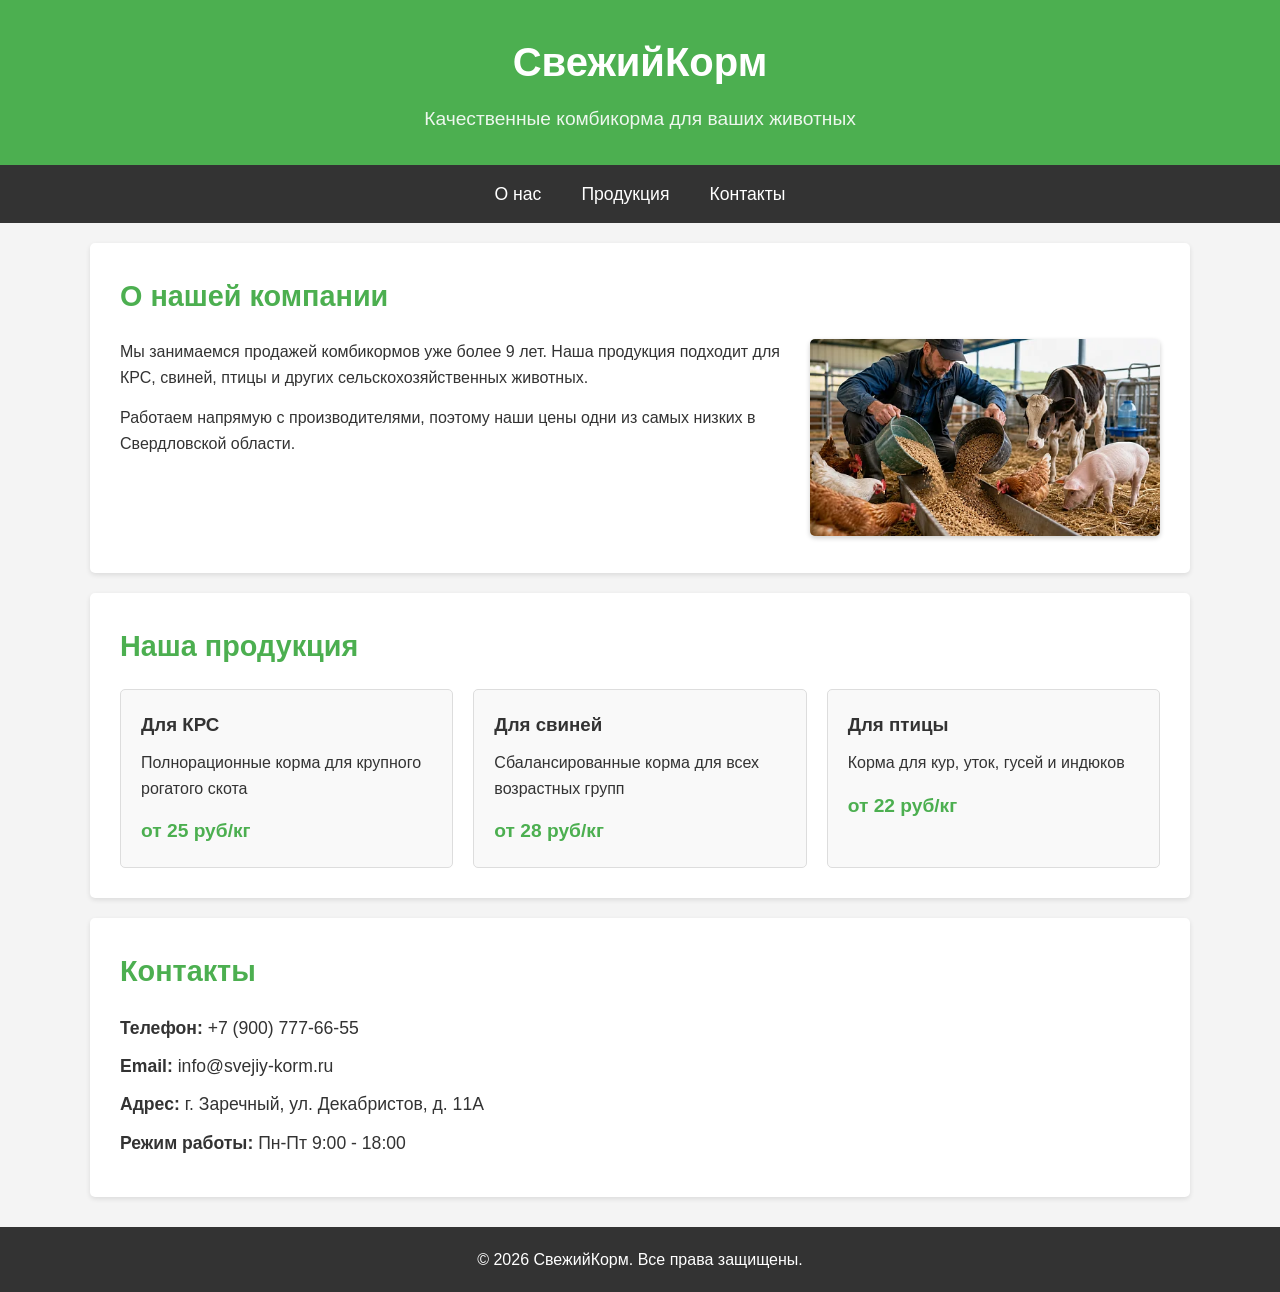
<file: site/index.html>
<!DOCTYPE html>
<html lang="ru">
<head>
    <meta charset="UTF-8">
    <meta name="viewport" content="width=device-width, initial-scale=1.0">
    <title>Комбикорма для животных | Продажа кормов</title>
    <link rel="stylesheet" href="style.css">
</head>
<body>
    <header>
        <div class="container">
            <h1>СвежийКорм</h1>
            <p class="subtitle">Качественные комбикорма для ваших животных</p>
        </div>
    </header>


    <nav>
        <ul>
            <li><a href="#about">О нас</a></li>
            <li><a href="#products">Продукция</a></li>
            <li><a href="#contacts">Контакты</a></li>
        </ul>
    </nav>


    <main>
        <section id="about" class="section">
            <h2>О нашей компании</h2>
            <div class="about-content">
                <div class="about-text">
                    <p>Мы занимаемся продажей комбикормов уже более 9 лет. Наша продукция подходит для КРС, свиней, птицы и других сельскохозяйственных животных.</p>
                    <p>Работаем напрямую с производителями, поэтому наши цены одни из самых низких в Свердловской области.</p>
                </div>
                <div class="about-image">
                    <img src="корма.jpg" alt="Склад комбикормов">
                </div>
            </div>
        </section>


        <section id="products" class="section">
            <h2>Наша продукция</h2>
            <div class="products-grid">
                <div class="product-card">
                    <h3>Для КРС</h3>
                    <p>Полнорационные корма для крупного рогатого скота</p>
                    <span class="price">от 25 руб/кг</span>
                </div>
                <div class="product-card">
                    <h3>Для свиней</h3>
                    <p>Сбалансированные корма для всех возрастных групп</p>
                    <span class="price">от 28 руб/кг</span>
                </div>
                <div class="product-card">
                    <h3>Для птицы</h3>
                    <p>Корма для кур, уток, гусей и индюков</p>
                    <span class="price">от 22 руб/кг</span>
                </div>
            </div>
        </section>


        <section id="contacts" class="section">
            <h2>Контакты</h2>
            <div class="contact-info">
                <p><strong>Телефон:</strong> +7 (900) 777-66-55</p>
                <p><strong>Email:</strong> info@svejiy-korm.ru</p>
                <p><strong>Адрес:</strong> г. Заречный, ул. Декабристов, д. 11А</p>
                <p><strong>Режим работы:</strong> Пн-Пт 9:00 - 18:00</p>
            </div>
        </section>
    </main>


    <footer>
        <p>&copy; 2026 СвежийКорм. Все права защищены.</p>
    </footer>
</body>
</html>
</file>
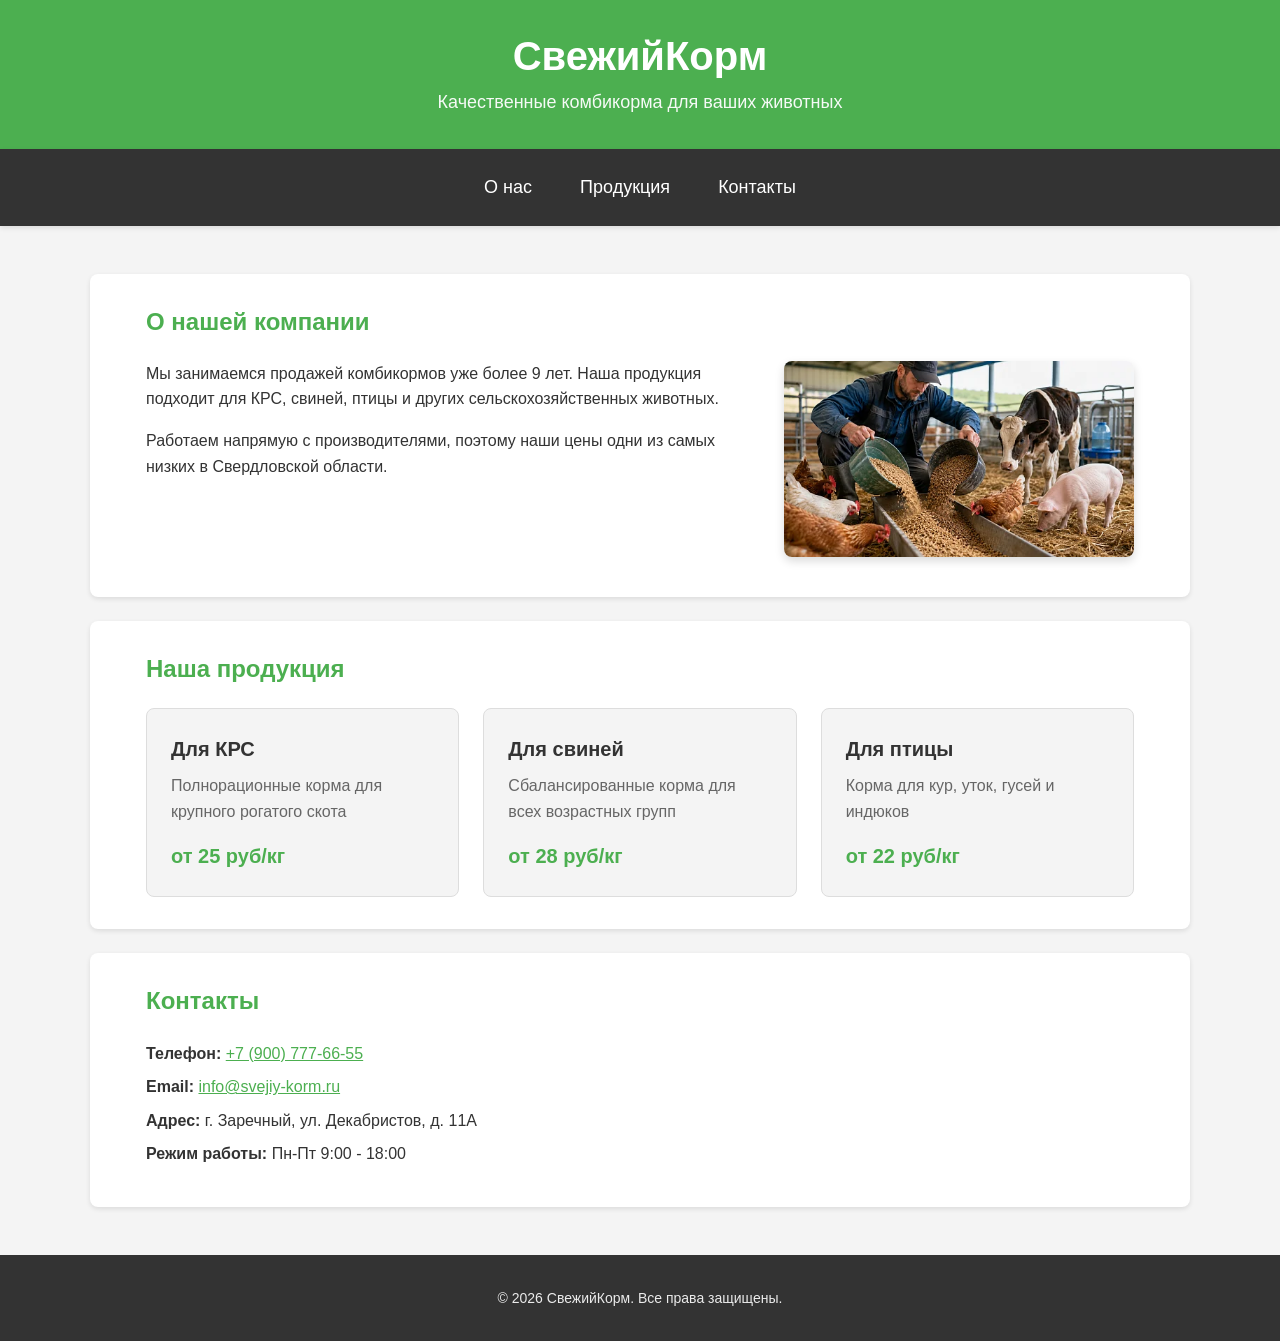
<file: сайт переделанный по правилам/index.html>
<!DOCTYPE html>
<html lang="ru">
<head>
    <meta charset="UTF-8">
    <meta name="viewport" content="width=device-width, initial-scale=1.0">
    <meta name="description" content="Продажа качественных комбикормов для КРС, свиней и птицы в Свердловской области. Низкие цены от производителя.">
    <title>СвежийКорм — комбикорма для животных</title>
    <link rel="stylesheet" href="style.css">
</head>
<body>
    <div class="page">
        <header class="header">
            <div class="container header__container">
                <h1 class="header__title">СвежийКорм</h1>
                <p class="header__subtitle">Качественные комбикорма для ваших животных</p>
            </div>
        </header>

        <nav class="nav" aria-label="Основная навигация">
            <div class="container nav__container">
                <ul class="nav__list">
                    <li class="nav__item">
                        <a class="nav__link" href="#about">О нас</a>
                    </li>
                    <li class="nav__item">
                        <a class="nav__link" href="#products">Продукция</a>
                    </li>
                    <li class="nav__item">
                        <a class="nav__link" href="#contacts">Контакты</a>
                    </li>
                </ul>
            </div>
        </nav>

        <main class="main">
            <section id="about" class="section about">
                <div class="container">
                    <h2 class="section__title">О нашей компании</h2>
                    <div class="about__content">
                        <div class="about__text">
                            <p>Мы занимаемся продажей комбикормов уже более 9 лет. Наша продукция подходит для КРС, свиней, птицы и других сельскохозяйственных животных.</p>
                            <p>Работаем напрямую с производителями, поэтому наши цены одни из самых низких в Свердловской области.</p>
                        </div>
                        <div class="about__image">
                            <img 
                                class="about__img" 
                                src="корма.jpg" 
                                alt="фермер кормит животных"
                                width="350"
                                height="250"
                                loading="lazy"
                            >
                        </div>
                    </div>
                </div>
            </section>

            <section id="products" class="section products">
                <div class="container">
                    <h2 class="section__title">Наша продукция</h2>
                    <ul class="products__list">
                        <li class="products__item">
                            <article class="product-card">
                                <h3 class="product-card__title">Для КРС</h3>
                                <p class="product-card__description">Полнорационные корма для крупного рогатого скота</p>
                                <span class="product-card__price">от 25 руб/кг</span>
                            </article>
                        </li>
                        <li class="products__item">
                            <article class="product-card">
                                <h3 class="product-card__title">Для свиней</h3>
                                <p class="product-card__description">Сбалансированные корма для всех возрастных групп</p>
                                <span class="product-card__price">от 28 руб/кг</span>
                            </article>
                        </li>
                        <li class="products__item">
                            <article class="product-card">
                                <h3 class="product-card__title">Для птицы</h3>
                                <p class="product-card__description">Корма для кур, уток, гусей и индюков</p>
                                <span class="product-card__price">от 22 руб/кг</span>
                            </article>
                        </li>
                    </ul>
                </div>
            </section>

            <section id="contacts" class="section contacts">
                <div class="container">
                    <h2 class="section__title">Контакты</h2>
                    <address class="contacts__info">
                        <p class="contacts__item">
                            <strong>Телефон:</strong> 
                            <a class="contacts__link" href="tel:+79007776655">+7 (900) 777-66-55</a>
                        </p>
                        <p class="contacts__item">
                            <strong>Email:</strong> 
                            <a class="contacts__link" href="mailto:info@svejiy-korm.ru">info@svejiy-korm.ru</a>
                        </p>
                        <p class="contacts__item">
                            <strong>Адрес:</strong> г. Заречный, ул. Декабристов, д. 11А
                        </p>
                        <p class="contacts__item">
                            <strong>Режим работы:</strong> Пн-Пт 9:00 - 18:00
                        </p>
                    </address>
                </div>
            </section>
        </main>

        <footer class="footer">
            <div class="container footer__container">
                <p class="footer__text">&copy; 2026 СвежийКорм. Все права защищены.</p>
            </div>
        </footer>
    </div>
</body>
</html>
</file>
<file: site/style.css>
* {
    margin: 0;
    padding: 0;
    box-sizing: border-box;
}

body {
    font-family: Arial, sans-serif;
    line-height: 1.6;
    color: #333;
    background-color: #f4f4f4;
}

.container {
    max-width: 1100px;
    margin: 0 auto;
    padding: 0 20px;
}

header {
    background: #4CAF50;
    color: white;
    padding: 30px 0;
    text-align: center;
}

header h1 {
    font-size: 2.5rem;
    margin-bottom: 10px;
}

.subtitle {
    font-size: 1.2rem;
    opacity: 0.9;
}

nav {
    background: #333;
    color: white;
}

nav ul {
    list-style: none;
    display: flex;
    justify-content: center;
    padding: 15px 0;
}

nav ul li {
    margin: 0 20px;
}

nav ul li a {
    color: white;
    text-decoration: none;
    font-size: 1.1rem;
}

nav ul li a:hover {
    color: #4CAF50;
}

.section {
    background: white;
    margin: 20px auto;
    padding: 30px;
    max-width: 1100px;
    border-radius: 5px;
    box-shadow: 0 2px 5px rgba(0,0,0,0.1);
}

.section h2 {
    color: #4CAF50;
    margin-bottom: 20px;
    font-size: 1.8rem;
}

.section p {
    margin-bottom: 15px;
}

.about-content {
    display: flex;
    gap: 30px;
    align-items: flex-start;
}

.about-text {
    flex: 1;
}

.about-image {
    flex: 0 0 350px;
}

.about-image img {
    width: 100%;
    height: auto;
    border-radius: 5px;
    box-shadow: 0 2px 5px rgba(0,0,0,0.2);
}

.products-grid {
    display: grid;
    grid-template-columns: repeat(auto-fit, minmax(250px, 1fr));
    gap: 20px;
    margin-top: 20px;
}

.product-card {
    background: #f9f9f9;
    padding: 20px;
    border-radius: 5px;
    border: 1px solid #ddd;
}

.product-card h3 {
    color: #333;
    margin-bottom: 10px;
}

.product-card .price {
    display: block;
    margin-top: 15px;
    font-weight: bold;
    color: #4CAF50;
    font-size: 1.2rem;
}

.contact-info p {
    margin: 10px 0;
    font-size: 1.1rem;
}

footer {
    background: #333;
    color: white;
    text-align: center;
    padding: 20px 0;
    margin-top: 30px;
}

@media (max-width: 768px) {
    nav ul {
        flex-direction: column;
        align-items: center;
    }
    
    nav ul li {
        margin: 10px 0;
    }
    
    header h1 {
        font-size: 2rem;
    }
    
    .about-content {
        flex-direction: column;
    }
    
    .about-image {
        flex: 1;
        width: 100%;
    }
}
</file>
<file: сайт переделанный по правилам/style.css>
:root {
    /* Цвета */
    --color-primary: #4CAF50;
    --color-primary-dark: #3d8b40;
    --color-text: #333;
    --color-text-light: #666;
    --color-bg: #f4f4f4;
    --color-white: #fff;
    --color-dark: #333;
    --color-border: #ddd;
    
    /* Отступы */
    --space-xs: 4px;
    --space-sm: 8px;
    --space-md: 16px;
    --space-lg: 24px;
    --space-xl: 32px;
    --space-2xl: 48px;
    
    /* Размеры шрифтов */
    --font-size-sm: 0.875rem;
    --font-size-base: 1rem;
    --font-size-lg: 1.125rem;
    --font-size-xl: 1.25rem;
    --font-size-2xl: 1.5rem;
    --font-size-3xl: 2rem;
    --font-size-4xl: 2.5rem;
    
    /* Радиусы */
    --radius-sm: 4px;
    --radius-md: 8px;
    
    /* Тени */
    --shadow-sm: 0 1px 3px rgba(0, 0, 0, 0.1);
    --shadow-md: 0 2px 5px rgba(0, 0, 0, 0.1);
    --shadow-lg: 0 4px 10px rgba(0, 0, 0, 0.15);
    
    /* Переходы */
    --transition-fast: 150ms ease;
    --transition-base: 250ms ease;
    
    /* Контейнер */
    --container-max: 1100px;
    --container-padding: var(--space-lg);
}

/* Базовые стили и сброс */
*,
*::before,
*::after {
    margin: 0;
    padding: 0;
    box-sizing: border-box;
}

html {
    scroll-behavior: smooth;
    -webkit-text-size-adjust: 100%;
}

body {
    font-family: -apple-system, BlinkMacSystemFont, 'Segoe UI', Roboto, Oxygen, Ubuntu, Cantarell, sans-serif;
    font-size: var(--font-size-base);
    line-height: 1.6;
    color: var(--color-text);
    background-color: var(--color-bg);
    min-height: 100vh;
    display: flex;
    flex-direction: column;
}

/* Утилиты */
.container {
    width: 100%;
    max-width: var(--container-max);
    margin: 0 auto;
    padding: 0 var(--container-padding);
}

/* Улучшенная доступность: видимый фокус */
:focus-visible {
    outline: 3px solid var(--color-primary);
    outline-offset: 2px;
}

/* Плавная прокрутка для якорных ссылок */
html {
    scroll-padding-top: 80px;
}

/* Header */
.header {
    background: var(--color-primary);
    color: var(--color-white);
    padding: var(--space-xl) 0;
    text-align: center;
}

.header__container {
    display: flex;
    flex-direction: column;
    gap: var(--space-sm);
}

.header__title {
    font-size: var(--font-size-3xl);
    font-weight: 700;
    line-height: 1.2;
}

.header__subtitle {
    font-size: var(--font-size-lg);
    opacity: 0.95;
}

/* Navigation */
.nav {
    background: var(--color-dark);
    color: var(--color-white);
    position: sticky;
    top: 0;
    z-index: 100;
    box-shadow: var(--shadow-md);
}

.nav__container {
    padding: 0;
}

.nav__list {
    list-style: none;
    display: flex;
    justify-content: center;
    flex-wrap: wrap;
    gap: var(--space-sm);
    padding: var(--space-md) 0;
}

.nav__item {
    margin: 0;
}

.nav__link {
    color: var(--color-white);
    text-decoration: none;
    font-size: var(--font-size-base);
    font-weight: 500;
    padding: var(--space-sm) var(--space-md);
    border-radius: var(--radius-sm);
    transition: background-color var(--transition-fast), color var(--transition-fast);
    display: inline-block;
}

.nav__link:hover,
.nav__link:focus {
    color: var(--color-primary);
    background-color: rgba(255, 255, 255, 0.1);
}

/* Main content */
.main {
    flex: 1;
    padding: var(--space-lg) 0;
}

/* Section */
.section {
    background: var(--color-white);
    margin: var(--space-lg) auto;
    padding: var(--space-xl);
    max-width: var(--container-max);
    border-radius: var(--radius-md);
    box-shadow: var(--shadow-md);
}

.section__title {
    color: var(--color-primary);
    margin-bottom: var(--space-lg);
    font-size: var(--font-size-2xl);
    font-weight: 700;
    line-height: 1.3;
}

/* About section */
.about__content {
    display: grid;
    grid-template-columns: 1fr;
    gap: var(--space-lg);
    align-items: start;
}

.about__text p {
    margin-bottom: var(--space-md);
}

.about__text p:last-child {
    margin-bottom: 0;
}

.about__img {
    width: 100%;
    height: auto;
    border-radius: var(--radius-md);
    box-shadow: var(--shadow-lg);
    object-fit: cover;
}

/* Products section */
.products__list {
    list-style: none;
    display: grid;
    grid-template-columns: 1fr;
    gap: var(--space-lg);
    margin-top: var(--space-md);
}

/* Product card */
.product-card {
    background: var(--color-bg);
    padding: var(--space-lg);
    border-radius: var(--radius-md);
    border: 1px solid var(--color-border);
    transition: box-shadow var(--transition-base), transform var(--transition-base);
    height: 100%;
    display: flex;
    flex-direction: column;
}

.product-card:hover {
    box-shadow: var(--shadow-lg);
    transform: translateY(-2px);
}

.product-card__title {
    color: var(--color-text);
    margin-bottom: var(--space-sm);
    font-size: var(--font-size-xl);
    font-weight: 600;
}

.product-card__description {
    color: var(--color-text-light);
    margin-bottom: var(--space-md);
    flex: 1;
}

.product-card__price {
    display: inline-block;
    margin-top: auto;
    font-weight: 700;
    color: var(--color-primary);
    font-size: var(--font-size-xl);
}

/* Contacts section */
.contacts__info {
    font-style: normal;
}

.contacts__item {
    margin: var(--space-sm) 0;
    font-size: var(--font-size-base);
}

.contacts__link {
    color: var(--color-primary);
    text-decoration: underline;
    text-decoration-skip-ink: auto;
    transition: color var(--transition-fast);
}

.contacts__link:hover,
.contacts__link:focus {
    color: var(--color-primary-dark);
}

/* Footer */
.footer {
    background: var(--color-dark);
    color: var(--color-white);
    text-align: center;
    padding: var(--space-xl) 0;
    margin-top: auto;
}

.footer__text {
    font-size: var(--font-size-sm);
    opacity: 0.9;
}

/* Адаптивность (Mobile First → Desktop) */

/* Планшеты и выше (768px+) */
@media (min-width: 48em) {
    .header__title {
        font-size: var(--font-size-4xl);
    }
    
    .about__content {
        grid-template-columns: 1fr 350px;
        gap: var(--space-xl);
    }
    
    .products__list {
        grid-template-columns: repeat(3, 1fr);
    }
    
    .nav__list {
        gap: var(--space-md);
    }
    
    .nav__link {
        font-size: var(--font-size-lg);
    }
}

/* Улучшения доступности */

/* Высокий контраст */
@media (prefers-contrast: more) {
    :root {
        --color-text: #000;
        --color-border: #000;
        --shadow-md: 0 2px 5px rgba(0, 0, 0, 0.3);
    }
    
    .nav__link:focus,
    .contacts__link:focus {
        outline-width: 4px;
    }
}

/* Уменьшение анимаций */
@media (prefers-reduced-motion: reduce) {
    html {
        scroll-behavior: auto;
    }
    
    .nav__link,
    .product-card,
    .contacts__link {
        transition: none;
    }
    
    .product-card:hover {
        transform: none;
    }
}

/* Печать */
@media print {
    .nav,
    .footer {
        display: none;
    }
    
    .section {
        box-shadow: none;
        border: 1px solid #000;
        margin: 0;
        padding: var(--space-md);
    }
    
    body {
        background: white;
        color: black;
    }
}
</file>
